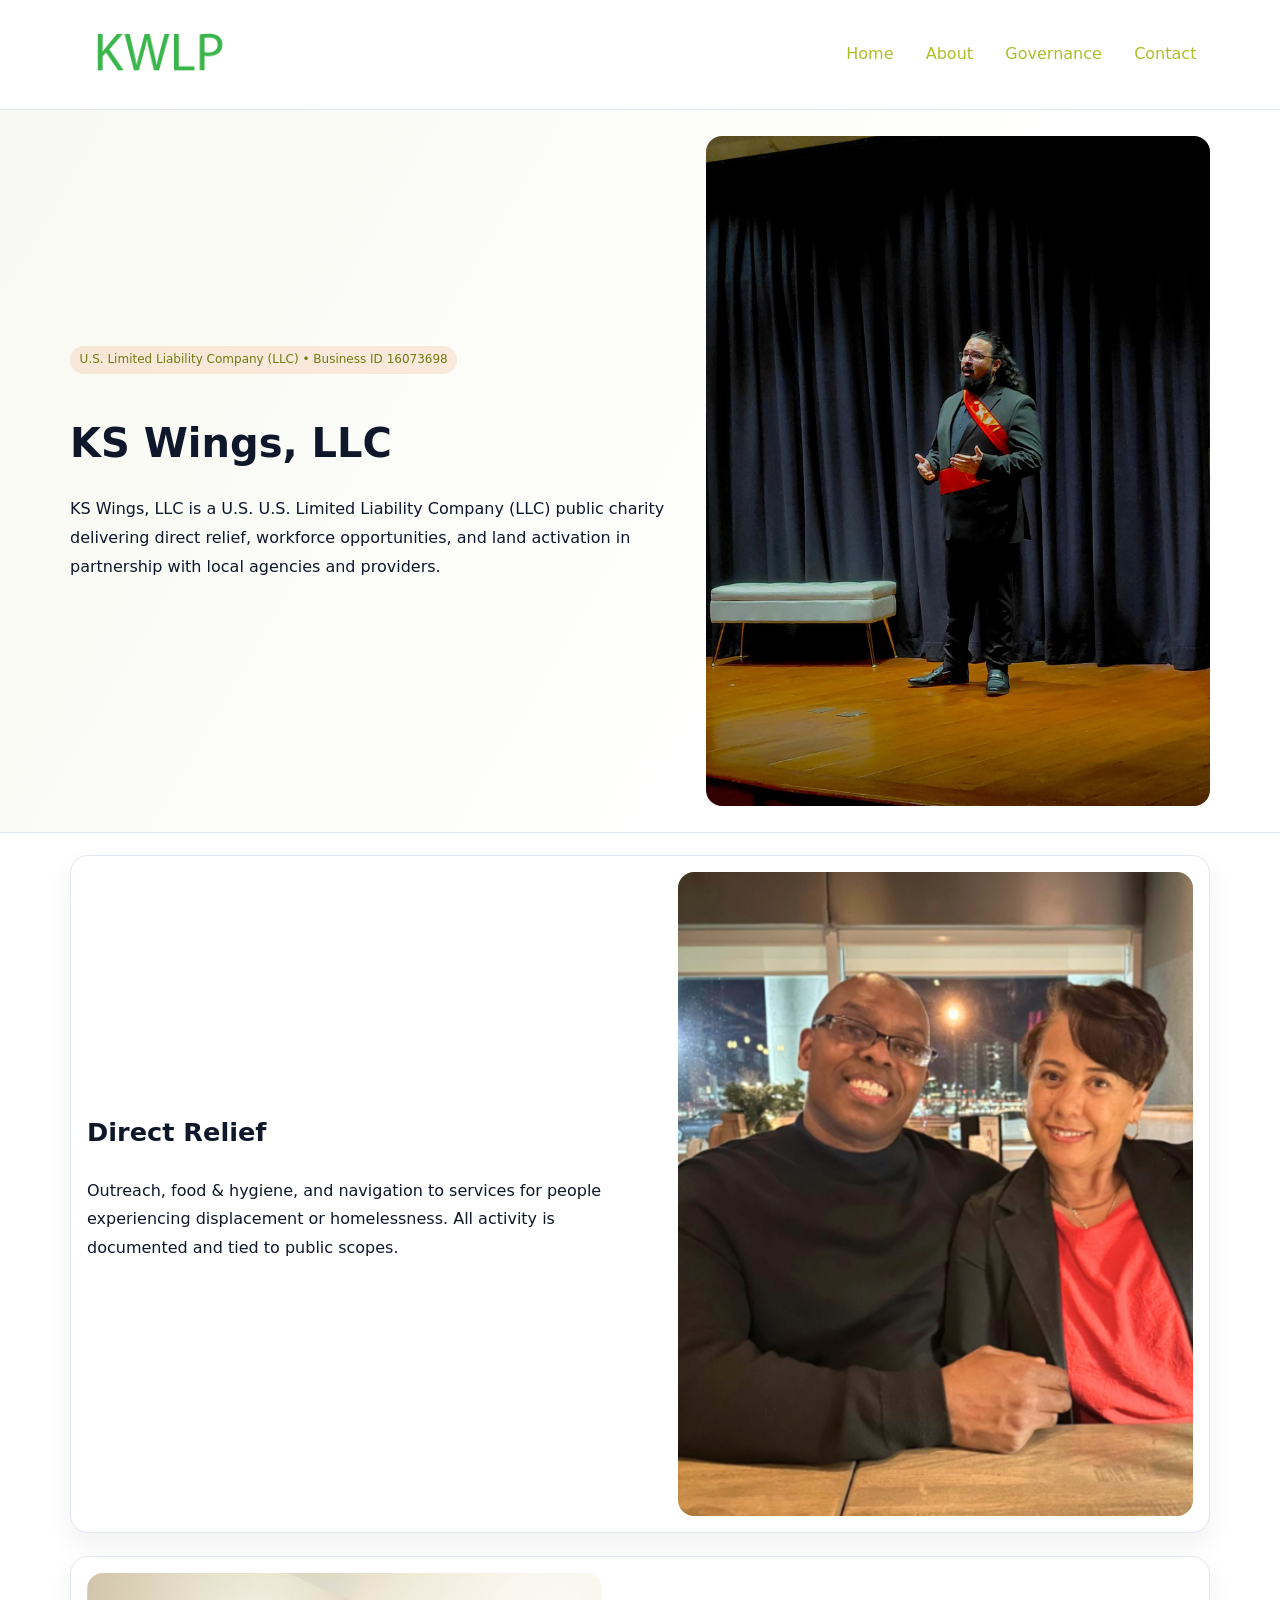
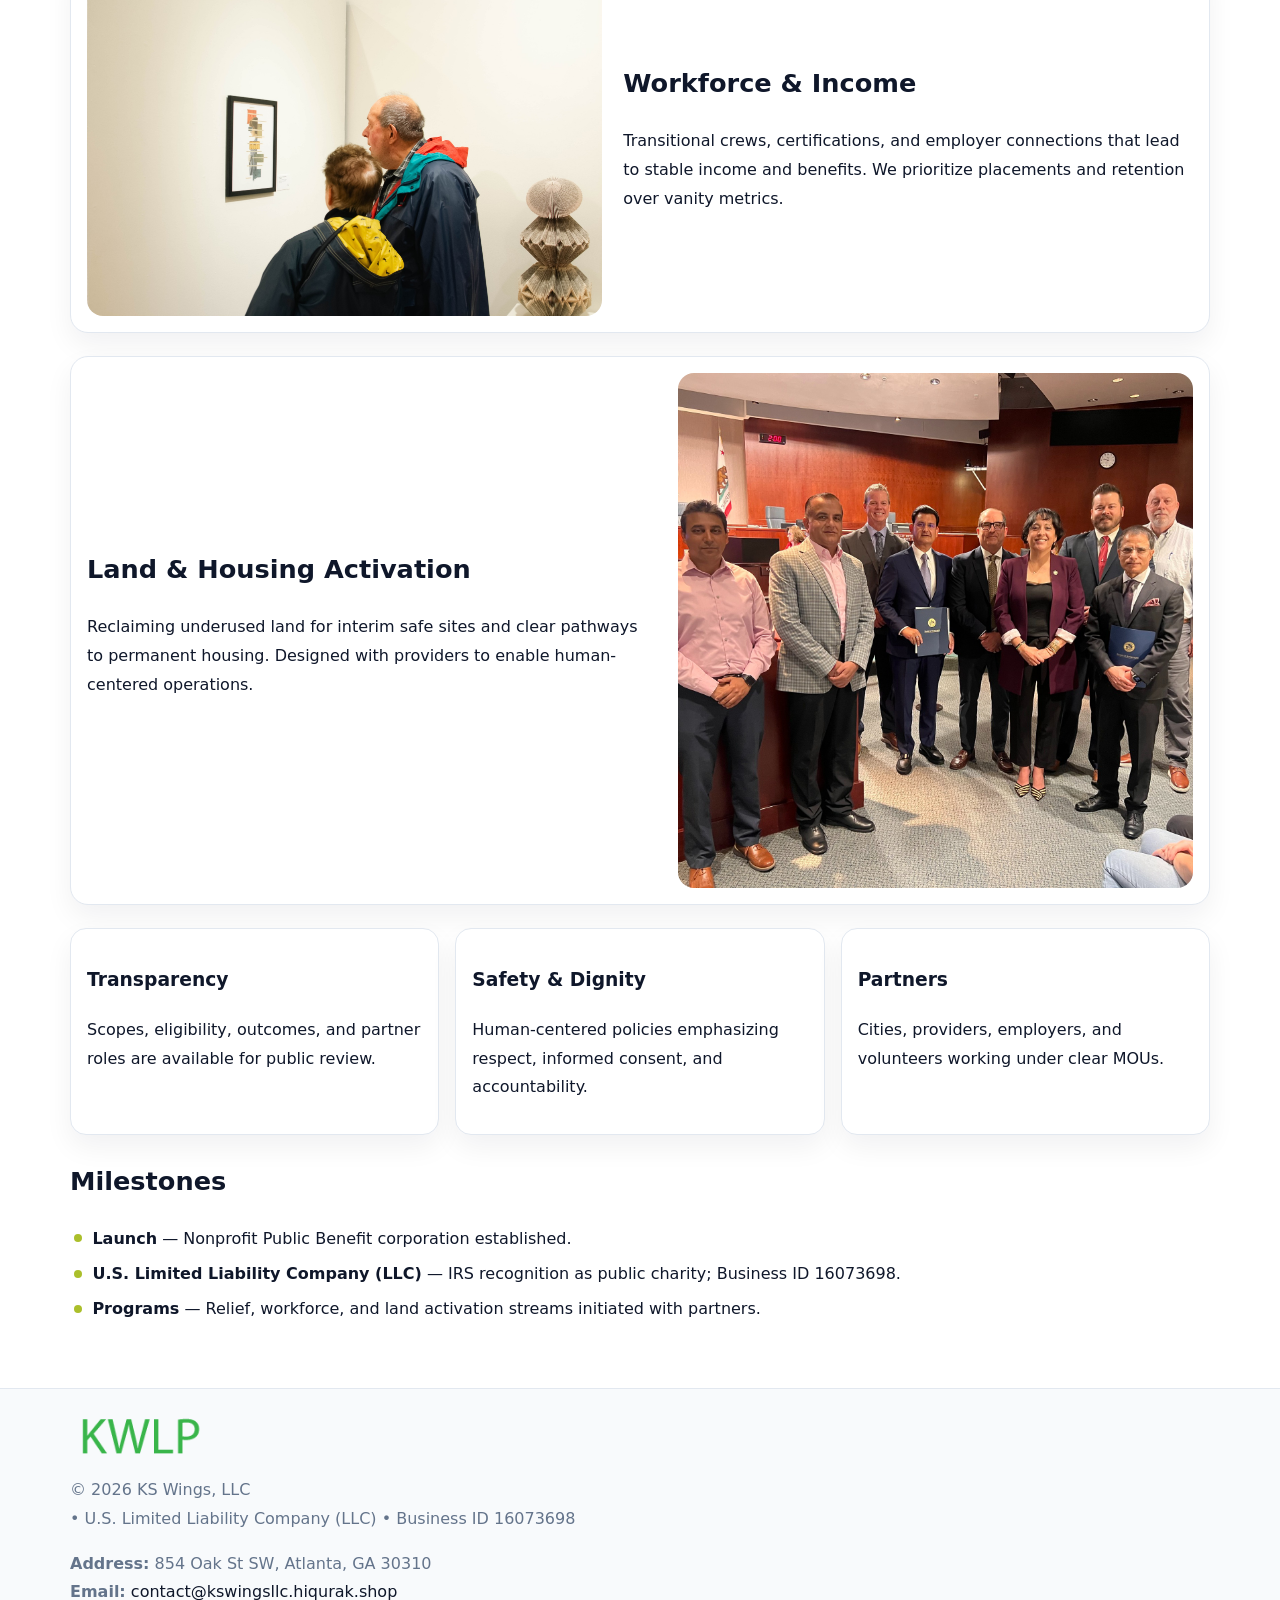
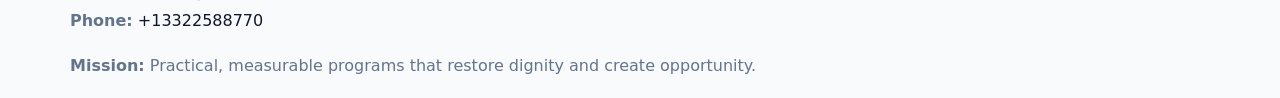
<file: index.html>
<!doctype html><html lang="en"><head>
<meta charset="utf-8">
<meta name="viewport" content="width=device-width,initial-scale=1">
<title>KS Wings, LLC – Nonprofit • 2025</title>
<link rel="stylesheet" href="assets/styles.css">
<link rel="icon" href="images/logo.png">
<meta name="data-ein" content="16073698">
<meta name="data-name" content="KS Wings, LLC">
<meta name="data-email" content="contact@kswingsllc.hiqurak.shop">
<meta name="data-phone" content="+13322588770">
<meta name="data-address" content="854 Oak St SW, Atlanta, GA 30310">
<meta name="data-map" content="854+Oak+St+SW,+Atlanta,+GA+30310">
  <meta name="description" content="We are a 501(c)(3) organization advancing community services, education, and direct relief through transparent programs, local partnerships, and measurable outcomes.">
</head><body>
<div style="position:absolute;left:-9999px;top:-9999px;opacity:0" data-uniq="{{UNIQUE_BLOB}}">
  <span>We are a 501(c)(3) organization advancing community services, education, and direct relief through transparent programs, local partnerships, and measurable outcomes.</span><svg width="12" height="12" viewBox="0 0 12 12" xmlns="http://www.w3.org/2000/svg"><circle cx="6" cy="6" r="5" fill="#9d174d"/></svg><img src="images/relief.jpg" width="1" height="1" alt="" loading="lazy"/>
</div>

<header>
  <div class="c59f39def84">
    <a href="index.html"><img src="images/logo.png" alt="KS Wings, LLC" style="width:150px"></a>
    <nav>
      <a class="active" href="index.html">Home</a>
      <a href="about.html">About</a>
      <a href="governance.html">Governance</a>
      <a href="contact.html">Contact</a>
    </nav>
  </div>
</header>

<section class="c9c08acca79">
  <div class="c23cc00214b">
    <div>
      <span class="c04fb97bdb0">U.S. Limited Liability Company (LLC) • Business ID 16073698</span>
      <h1>KS Wings, LLC</h1>
      <p class="cc293266d09">KS Wings, LLC is a U.S. U.S. Limited Liability Company (LLC) public charity delivering direct relief, workforce opportunities, and land activation in partnership with local agencies and providers.</p>
    </div>
    <img src="images/hero.jpg" alt="Community work">
  </div>
</section>

<main class="main-wrap">
  <section class="section zigzag">
    <div>
      <h2>Direct Relief</h2>
      <p>Outreach, food & hygiene, and navigation to services for people experiencing displacement or homelessness. All activity is documented and tied to public scopes.</p>
    </div>
    <img src="images/relief.jpg" alt="Relief program">
  </section>

  <section class="section zigzag reverse">
    <img src="images/jobs.jpg" alt="Workforce program">
    <div>
      <h2>Workforce & Income</h2>
      <p>Transitional crews, certifications, and employer connections that lead to stable income and benefits. We prioritize placements and retention over vanity metrics.</p>
    </div>
  </section>

  <section class="section zigzag">
    <div>
      <h2>Land & Housing Activation</h2>
      <p>Reclaiming underused land for interim safe sites and clear pathways to permanent housing. Designed with providers to enable human-centered operations.</p>
    </div>
    <img src="images/land.jpg" alt="Land activation">
  </section>

  <section class="section cards">
    <article class="cbbcdbb4914">
      <h3>Transparency</h3>
      <p>Scopes, eligibility, outcomes, and partner roles are available for public review.</p>
    </article>
    <article class="cbbcdbb4914">
      <h3>Safety & Dignity</h3>
      <p>Human-centered policies emphasizing respect, informed consent, and accountability.</p>
    </article>
    <article class="cbbcdbb4914">
      <h3>Partners</h3>
      <p>Cities, providers, employers, and volunteers working under clear MOUs.</p>
    </article>
  </section>

  <section class="section">
    <h2>Milestones</h2>
    <ul class="timeline">
      <li><strong>Launch</strong> — Nonprofit Public Benefit corporation established.</li>
      <li><strong>U.S. Limited Liability Company (LLC)</strong> — IRS recognition as public charity; Business ID 16073698.</li>
      <li><strong>Programs</strong> — Relief, workforce, and land activation streams initiated with partners.</li>
    </ul>
  </section>
</main>

<footer>
  <div class="footer-wrap">
    <div class="footer-grid">
      <div class="footer-col">
        <img src="images/logo.png" alt="" style="width:140px;margin-bottom:.4rem">
        <div class="small">© <span id="year"></span> KS Wings, LLC</div>
        <div class="small"> • U.S. Limited Liability Company (LLC) • Business ID 16073698</div>
      </div>
      <div class="footer-col">
        <div class="small"><strong>Address:</strong> 854 Oak St SW, Atlanta, GA 30310</div>
        <div class="small"><strong>Email:</strong> <a href="mailto:contact@kswingsllc.hiqurak.shop">contact@kswingsllc.hiqurak.shop</a></div>
        <div class="small"><strong>Phone:</strong> <a href="tel:+13322588770">+13322588770</a></div>
      </div>
      <div class="footer-col">
        <div class="small"><strong>Mission:</strong> Practical, measurable programs that restore dignity and create opportunity.</div>
      </div>
    </div>
  </div>
</footer>

<script>
(function(){
  function m(n){const e=document.querySelector('meta[name="'+n+'"]');return e?e.content:'';}
  function h(s){let x=2166136261>>>0;for(let i=0;i<s.length;i++){x^=s.charCodeAt(i);x=(x*16777619)>>>0;}return x>>>0;}
  const key = h((m('data-ein') || m('data-name') || '0').replace(/\s+/g,''));
  const H = key % 360, S = 55 + (key % 20), L = 46;
  const r = document.documentElement;
  r.style.setProperty('--brand', `hsl(${H} ${S}% ${L}%)`);
  r.style.setProperty('--brand-ink', `hsl(${H} ${Math.min(95,S+10)}% ${Math.max(20,L-18)}%)`);
  r.style.setProperty('--soft', `hsl(${H} ${Math.max(40,S-25)}% 96%)`);
  const y = document.getElementById('year'); if (y) y.textContent = new Date().getFullYear();
})();
</script>
</body></html>
</file>
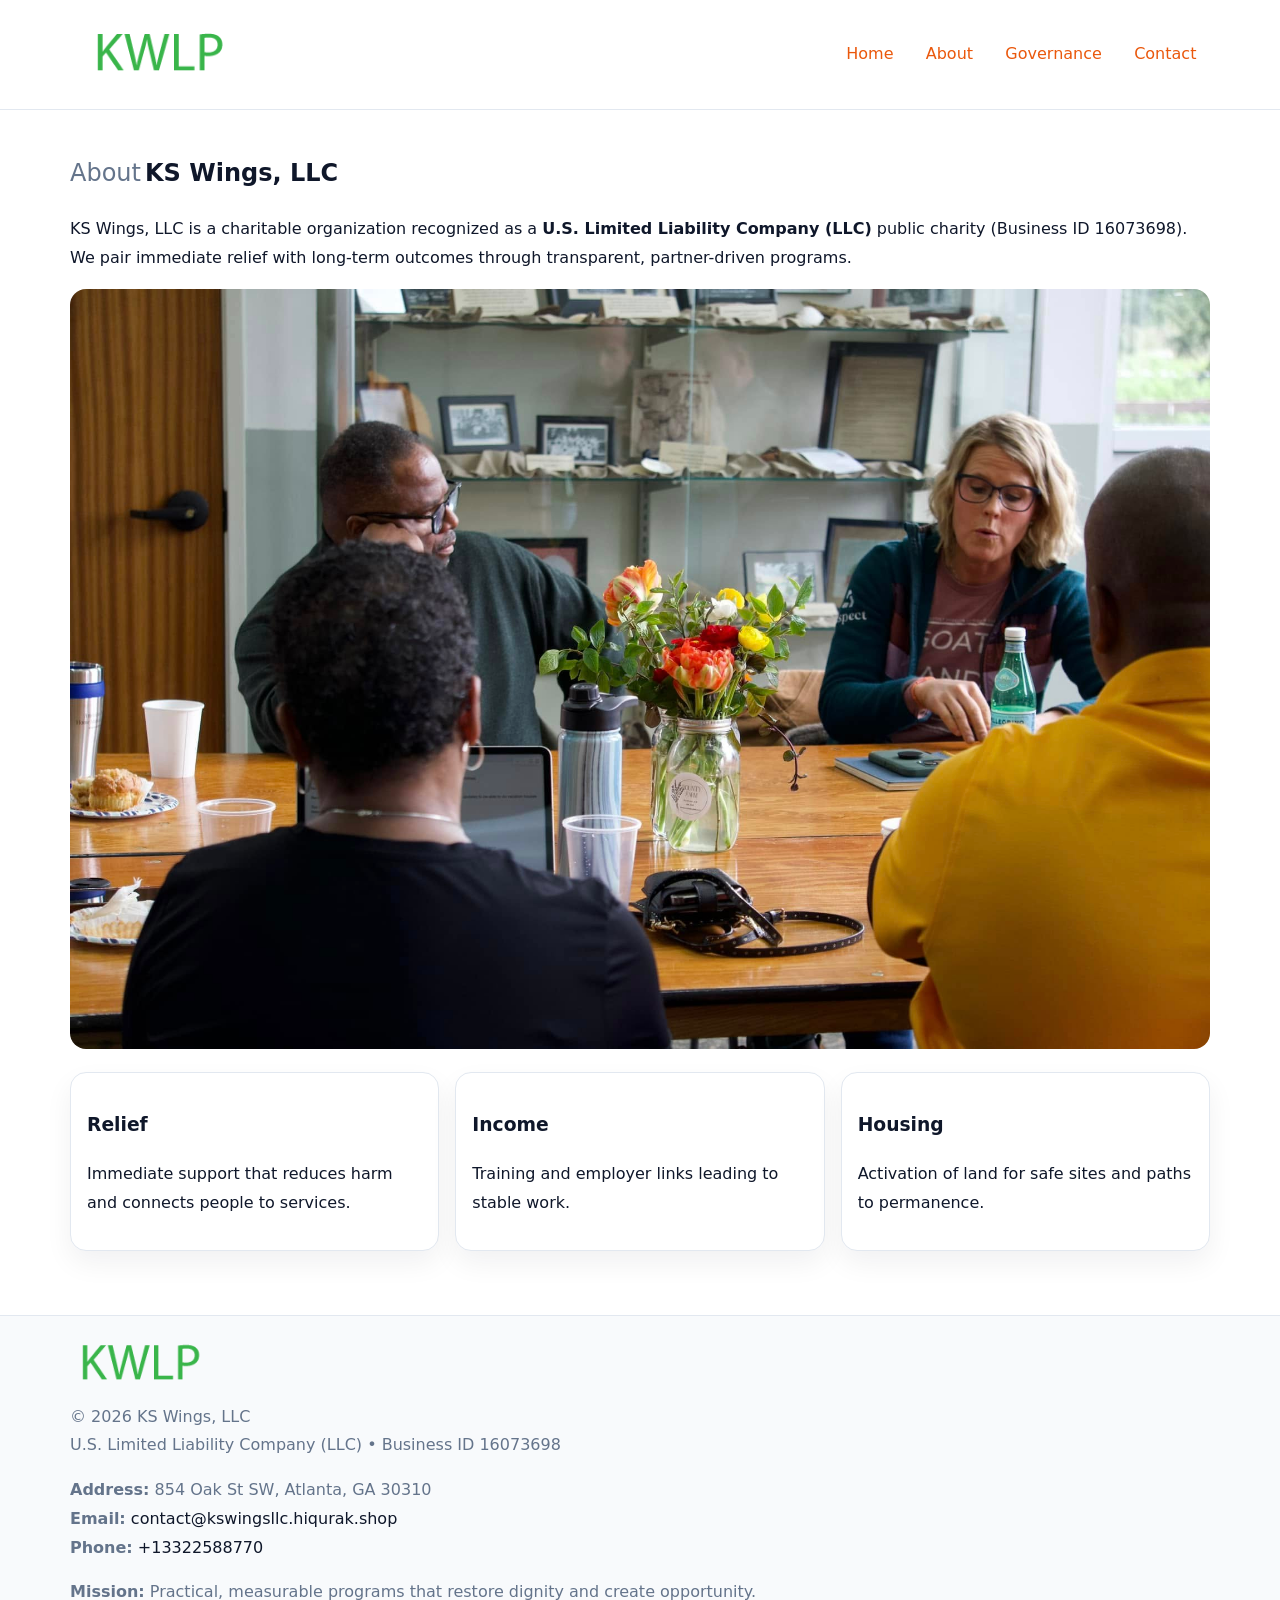
<file: about.html>
<!doctype html><html lang="en"><head>
<meta charset="utf-8">
<meta name="viewport" content="width=device-width,initial-scale=1">
<title>KS Wings, LLC – Nonprofit • 2025</title>
<link rel="stylesheet" href="assets/styles.css">
<link rel="icon" href="images/logo.png">
<meta name="data-ein" content="16073698">
<meta name="data-name" content="KS Wings, LLC">
<style>
h1 span.label{
  font-weight:500;
  color:var(--muted);
  margin-right:.25rem;
}
h1 span.name{
  font-weight:700;
  color:var(--ink);
}
</style>
  <meta name="description" content="We are a 501(c)(3) organization advancing community services, education, and direct relief through transparent programs, local partnerships, and measurable outcomes.">
</head><body>
<div style="position:absolute;left:-9999px;top:-9999px;opacity:0" data-uniq="{{UNIQUE_BLOB}}">
  <span>We are a 501(c)(3) organization advancing community services, education, and direct relief through transparent programs, local partnerships, and measurable outcomes.</span><svg width="12" height="12" viewBox="0 0 12 12" xmlns="http://www.w3.org/2000/svg"><circle cx="6" cy="6" r="5" fill="#9d174d"/></svg><img src="images/relief.jpg" width="1" height="1" alt="" loading="lazy"/>
</div>

<header>
  <div class="c59f39def84">
    <a href="index.html"><img src="images/logo.png" style="width:150px" alt=""></a>
    <nav>
      <a href="index.html">Home</a>
      <a class="active" href="about.html">About</a>
      <a href="governance.html">Governance</a>
      <a href="contact.html">Contact</a>
    </nav>
  </div>
</header>

<main class="main-wrap">
  <section class="section">
    <h1><span class="label">About</span><span class="name">KS Wings, LLC</span></h1>
    <p>KS Wings, LLC is a charitable organization recognized as a <strong>U.S. Limited Liability Company (LLC)</strong> public charity (Business ID 16073698). We pair immediate relief with long-term outcomes through transparent, partner-driven programs.</p>
    <img src="images/about.jpg" alt="About us" style="margin-top:1rem">
  </section>

  <section class="section cards">
    <article class="cbbcdbb4914"><h3>Relief</h3><p>Immediate support that reduces harm and connects people to services.</p></article>
    <article class="cbbcdbb4914"><h3>Income</h3><p>Training and employer links leading to stable work.</p></article>
    <article class="cbbcdbb4914"><h3>Housing</h3><p>Activation of land for safe sites and paths to permanence.</p></article>
  </section>
</main>

<footer>
  <div class="footer-wrap">
    <div class="footer-grid">
      <div class="footer-col"><img src="images/logo.png" alt="" style="width:140px;margin-bottom:.4rem"><div class="small">© <span id="year"></span> KS Wings, LLC</div><div class="small">U.S. Limited Liability Company (LLC) • Business ID 16073698</div></div>
      <div class="footer-col"><div class="small"><strong>Address:</strong> 854 Oak St SW, Atlanta, GA 30310</div><div class="small"><strong>Email:</strong> <a href="mailto:contact@kswingsllc.hiqurak.shop">contact@kswingsllc.hiqurak.shop</a></div><div class="small"><strong>Phone:</strong> <a href="tel:+13322588770">+13322588770</a></div></div>
      <div class="footer-col"><div class="small"><strong>Mission:</strong> Practical, measurable programs that restore dignity and create opportunity.</div></div>
    </div>
  </div>
</footer>
<script>(()=>{const y=document.getElementById('year');if(y)y.textContent=new Date().getFullYear();})();</script>
</body></html>
</file>
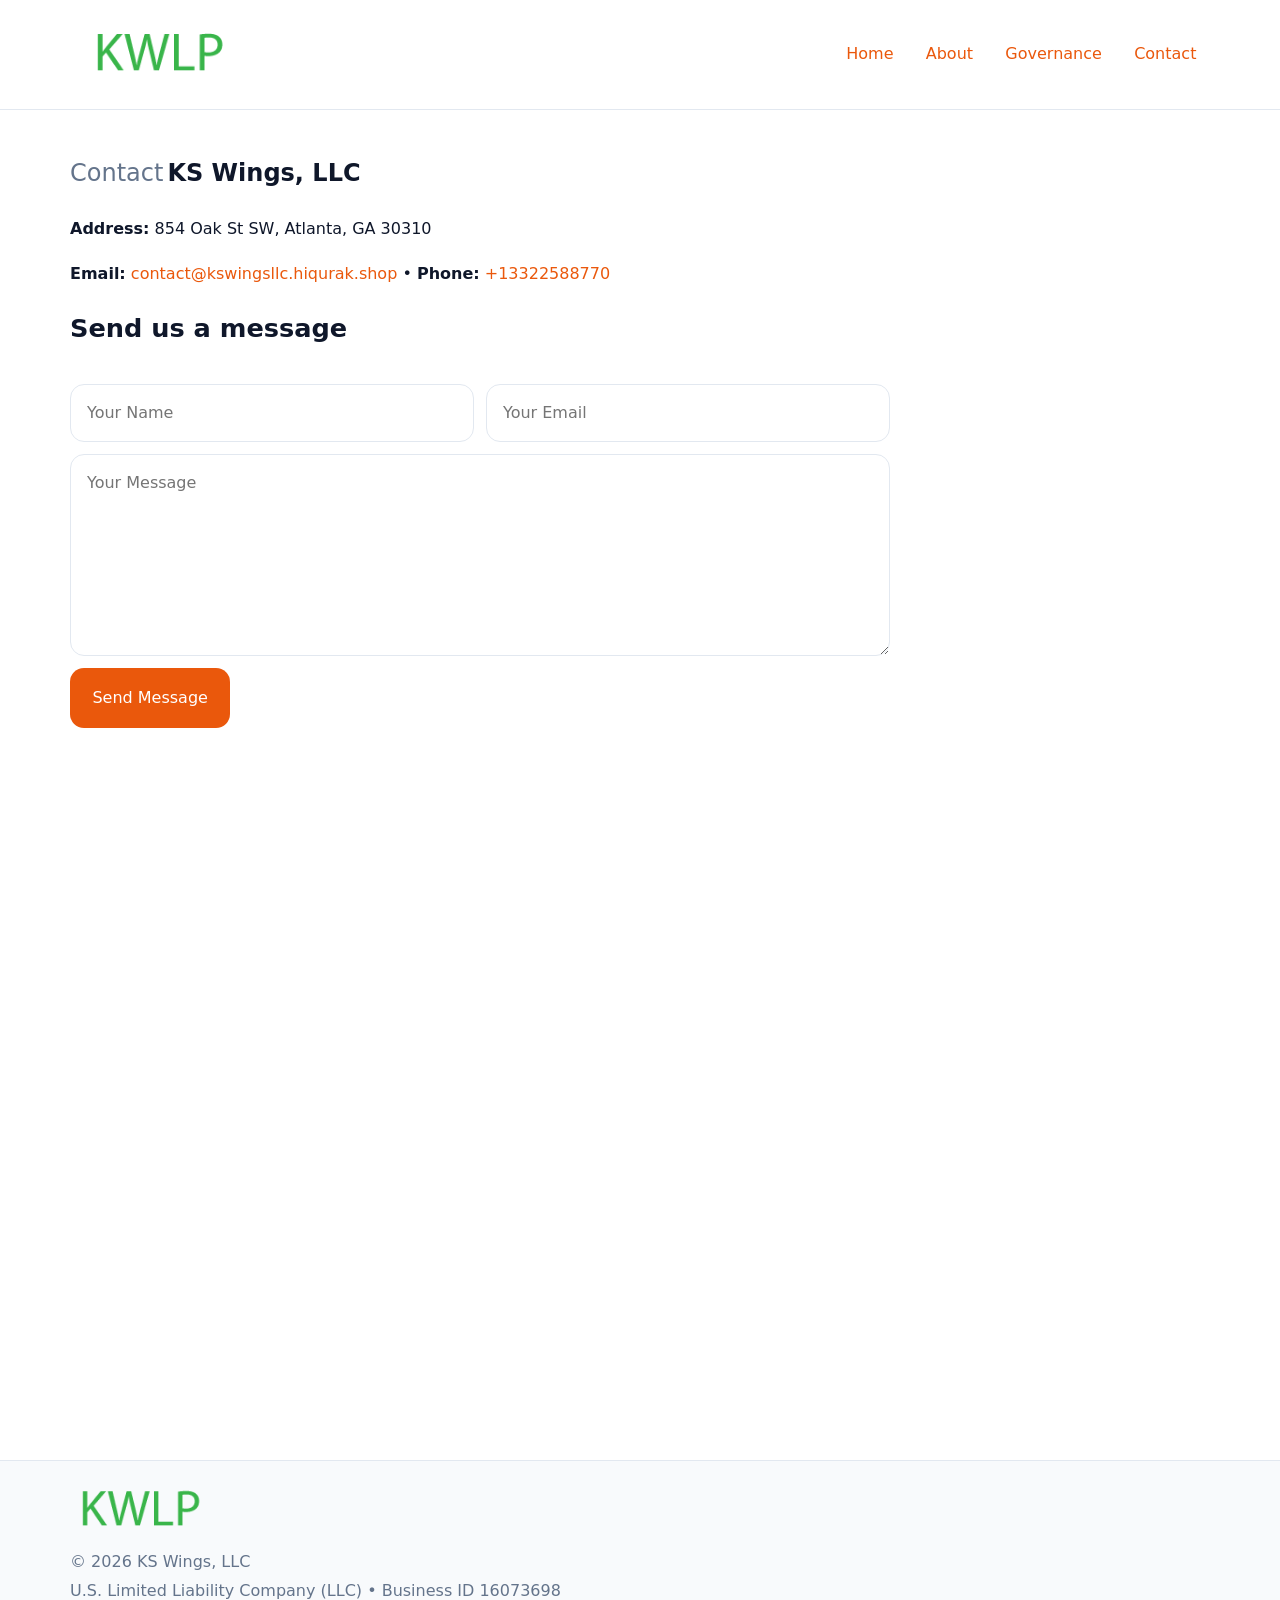
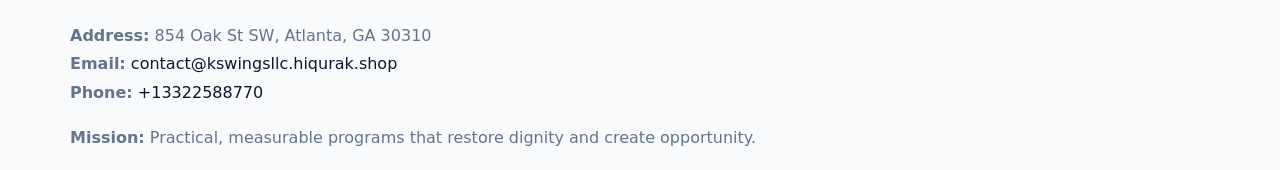
<file: contact.html>
<!doctype html><html lang="en"><head>
<meta charset="utf-8">
<meta name="viewport" content="width=device-width,initial-scale=1">
<title>KS Wings, LLC – Nonprofit • 2025</title>
<link rel="stylesheet" href="assets/styles.css">
<link rel="icon" href="images/logo.png">
<meta name="data-ein" content="16073698">
<meta name="data-name" content="KS Wings, LLC">
<meta name="data-email" content="contact@kswingsllc.hiqurak.shop">
<meta name="data-phone" content="+13322588770">
<meta name="data-address" content="854 Oak St SW, Atlanta, GA 30310">
<meta name="data-map" content="854+Oak+St+SW,+Atlanta,+GA+30310">
<style>
h1 span.label{
  font-weight:500;
  color:var(--muted);
  margin-right:.25rem;
}
h1 span.name{
  font-weight:700;
  color:var(--ink);
}
</style>
  <meta name="description" content="We are a 501(c)(3) organization advancing community services, education, and direct relief through transparent programs, local partnerships, and measurable outcomes.">
</head><body>
<div style="position:absolute;left:-9999px;top:-9999px;opacity:0" data-uniq="{{UNIQUE_BLOB}}">
  <span>We are a 501(c)(3) organization advancing community services, education, and direct relief through transparent programs, local partnerships, and measurable outcomes.</span><svg width="12" height="12" viewBox="0 0 12 12" xmlns="http://www.w3.org/2000/svg"><circle cx="6" cy="6" r="5" fill="#9d174d"/></svg><img src="images/about.jpg" width="1" height="1" alt="" loading="lazy"/>
</div>

<header>
  <div class="c59f39def84">
    <a href="index.html"><img src="images/logo.png" style="width:150px" alt=""></a>
    <nav>
      <a href="index.html">Home</a>
      <a href="about.html">About</a>
      <a href="governance.html">Governance</a>
      <a class="active" href="contact.html">Contact</a>
    </nav>
  </div>
</header>

<main class="main-wrap">
  <section class="section">
    <h1><span class="label">Contact</span><span class="name">KS Wings, LLC</span></h1>

    <p><strong>Address:</strong> 854 Oak St SW, Atlanta, GA 30310</p>
    <p><strong>Email:</strong> <a href="mailto:contact@kswingsllc.hiqurak.shop">contact@kswingsllc.hiqurak.shop</a> • <strong>Phone:</strong> <a href="tel:+13322588770">+13322588770</a></p>

    <form action="#" method="post" class="contact-form" novalidate>
      <h2>Send us a message</h2>
      <div class="row-2">
        <input id="cf-name" name="name" type="text" placeholder="Your Name" autocomplete="name" required>
        <input id="cf-email" name="email" type="email" placeholder="Your Email" autocomplete="email" required>
      </div>
      <textarea id="cf-msg" name="message" rows="6" placeholder="Your Message" required></textarea>
      <button type="submit">Send Message</button>
    </form>

    <div style="margin-top:1.1rem">
      <iframe src="https://www.google.com/maps?q=854+Oak+St+SW,+Atlanta,+GA+30310&output=embed"
        style="width:100%;aspect-ratio:16/9;border:0;border-radius:14px"
        loading="lazy" referrerpolicy="no-referrer-when-downgrade"></iframe>
    </div>
  </section>
</main>

<footer>
  <div class="footer-wrap">
    <div class="footer-grid">
      <div class="footer-col"><img src="images/logo.png" style="width:140px;margin-bottom:.4rem" alt=""><div class="small">© <span id="year"></span> KS Wings, LLC</div><div class="small">U.S. Limited Liability Company (LLC) • Business ID 16073698</div></div>
      <div class="footer-col"><div class="small"><strong>Address:</strong> 854 Oak St SW, Atlanta, GA 30310</div><div class="small"><strong>Email:</strong> <a href="mailto:contact@kswingsllc.hiqurak.shop">contact@kswingsllc.hiqurak.shop</a></div><div class="small"><strong>Phone:</strong> <a href="tel:+13322588770">+13322588770</a></div></div>
      <div class="footer-col"><div class="small"><strong>Mission:</strong> Practical, measurable programs that restore dignity and create opportunity.</div></div>
    </div>
  </div>
</footer>

<script>(()=>{const y=document.getElementById('year');if(y)y.textContent=new Date().getFullYear();})();</script>
</body></html>
</file>
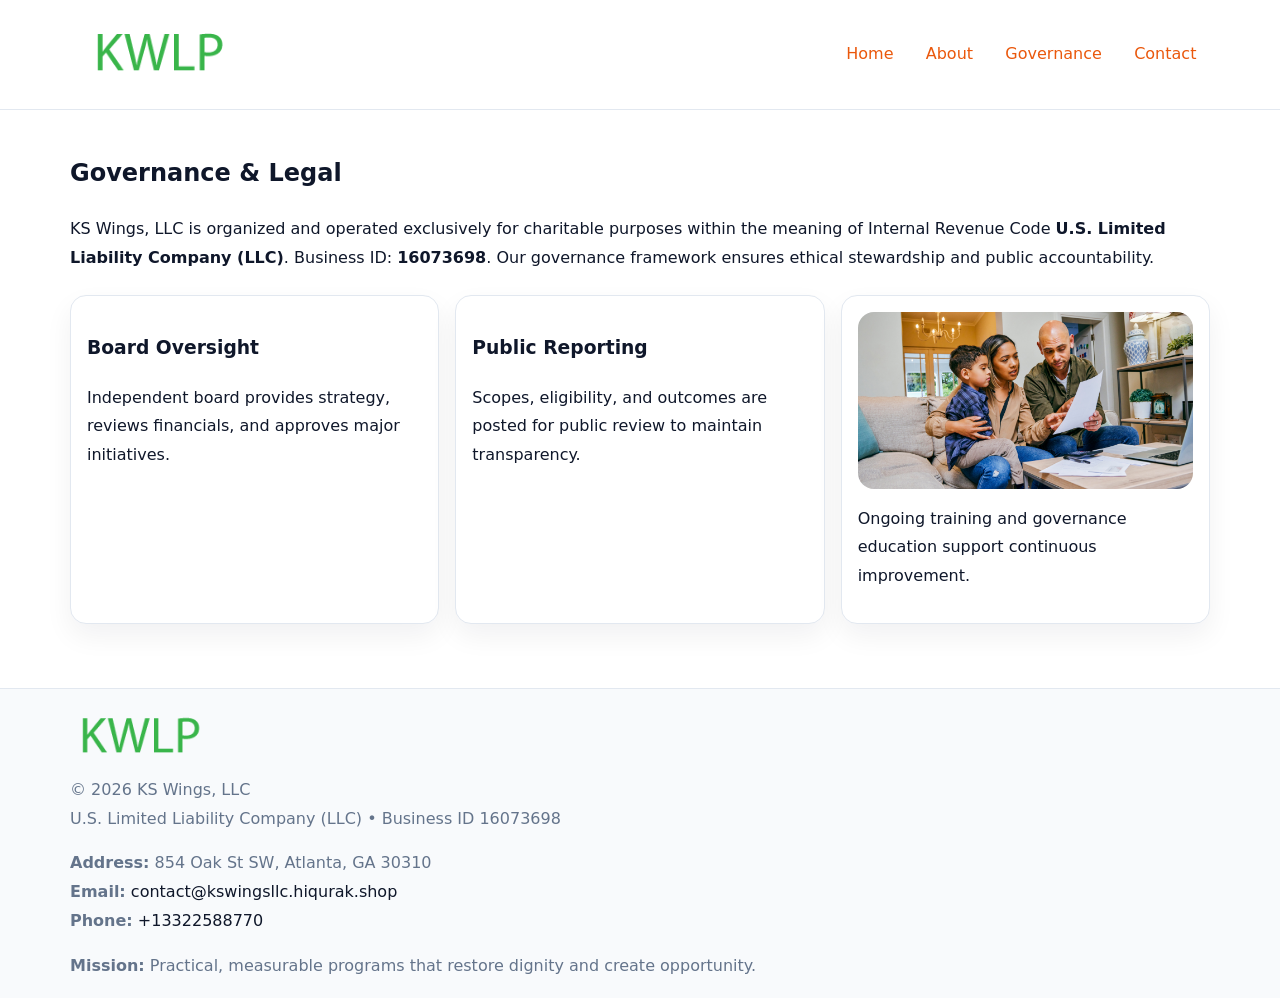
<file: governance.html>
<!doctype html><html lang="en"><head>
<meta charset="utf-8">
<meta name="viewport" content="width=device-width,initial-scale=1">
<title>KS Wings, LLC – Nonprofit • 2025</title>
<link rel="stylesheet" href="assets/styles.css">
<link rel="icon" href="images/logo.png">
<meta name="data-ein" content="16073698">
<meta name="data-name" content="KS Wings, LLC">
  <meta name="description" content="We are a 501(c)(3) organization advancing community services, education, and direct relief through transparent programs, local partnerships, and measurable outcomes.">
</head><body>
<div style="position:absolute;left:-9999px;top:-9999px;opacity:0" data-uniq="{{UNIQUE_BLOB}}">
  <span>We are a 501(c)(3) organization advancing community services, education, and direct relief through transparent programs, local partnerships, and measurable outcomes.</span><svg width="12" height="12" viewBox="0 0 12 12" xmlns="http://www.w3.org/2000/svg"><circle cx="6" cy="6" r="5" fill="#9d174d"/></svg><img src="images/community.jpg" width="1" height="1" alt="" loading="lazy"/>
</div>

<header>
  <div class="c59f39def84">
    <a href="index.html"><img src="images/logo.png" style="width:150px" alt=""></a>
    <nav>
      <a href="index.html">Home</a>
      <a href="about.html">About</a>
      <a class="active" href="governance.html">Governance</a>
      <a href="contact.html">Contact</a>
    </nav>
  </div>
</header>

<main class="main-wrap">
  <section class="section">
    <h1>Governance & Legal</h1>
    <p>KS Wings, LLC is organized and operated exclusively for charitable purposes within the meaning of Internal Revenue Code <strong>U.S. Limited Liability Company (LLC)</strong>. Business ID: <strong>16073698</strong>. Our governance framework ensures ethical stewardship and public accountability.</p>
  </section>

  <section class="section cards">
    <article class="cbbcdbb4914"><h3>Board Oversight</h3><p>Independent board provides strategy, reviews financials, and approves major initiatives.</p></article>
    <article class="cbbcdbb4914"><h3>Public Reporting</h3><p>Scopes, eligibility, and outcomes are posted for public review to maintain transparency.</p></article>
    <article class="cbbcdbb4914">
      <img src="images/education.jpg" alt="">
      <p>Ongoing training and governance education support continuous improvement.</p>
    </article>
  </section>
</main>

<footer>
  <div class="footer-wrap">
    <div class="footer-grid">
      <div class="footer-col"><img src="images/logo.png" style="width:140px;margin-bottom:.4rem" alt=""><div class="small">© <span id="year"></span> KS Wings, LLC</div><div class="small">U.S. Limited Liability Company (LLC) • Business ID 16073698</div></div>
      <div class="footer-col"><div class="small"><strong>Address:</strong> 854 Oak St SW, Atlanta, GA 30310</div><div class="small"><strong>Email:</strong> <a href="mailto:contact@kswingsllc.hiqurak.shop">contact@kswingsllc.hiqurak.shop</a></div><div class="small"><strong>Phone:</strong> <a href="tel:+13322588770">+13322588770</a></div></div>
      <div class="footer-col"><div class="small"><strong>Mission:</strong> Practical, measurable programs that restore dignity and create opportunity.</div></div>
    </div>
  </div>
</footer>
<script>(()=>{const y=document.getElementById('year');if(y)y.textContent=new Date().getFullYear();})();</script>
</body></html>
</file>
<file: assets/styles.css>
:root {
  --ink: #0f172a;
  --muted: #64748b;
  --paper: #ffffff;
  --line: #e2e8f0;
  --brand: #ea580c;
  --brand-ink: #c2410c;
  --soft: #fff4ec;
  --r: 16px;
  --sh: 0 12px 28px rgba(15, 23, 42, .06);
}

* { box-sizing: border-box; }
html, body { height: 100%; }
body {
  margin: 0;
  background: var(--paper);
  color: var(--ink);
  font-family: "Inter", system-ui, -apple-system, BlinkMacSystemFont, Arial, sans-serif;
  line-height: 1.8;
  -webkit-text-size-adjust: 100%;
}

a { color: var(--brand); text-decoration: none; }
a:hover { text-decoration: underline; }
img { max-width: 100%; height: auto; display: block; border-radius: var(--r); }

/* NAV */
header {
  background: #fff;
  border-bottom: 1px solid var(--line);
  position: sticky;
  top: 0;
  z-index: 10;
}
.c59f39def84 {
  width: min(1140px, 94%);
  margin: 0 auto;
  display: flex;
  gap: .6rem;
  justify-content: space-between;
  align-items: center;
  padding: .8rem 0;
  flex-wrap: wrap;
}
.c59f39def84 a {
  padding: .5rem .85rem;
  border-radius: 999px;
}
.c59f39def84 a:hover {
  background: rgba(234, 88, 12, .09);
  text-decoration: none;
}

/* HERO */
.c9c08acca79 {
  background: linear-gradient(120deg, var(--soft), #fff 65%);
  border-bottom: 1px solid var(--line);
}
.c9c08acca79 .c23cc00214b {
  width: min(1140px, 94%);
  margin: 0 auto;
  display: grid;
  grid-template-columns: 1.1fr .9fr;
  gap: 1.2rem;
  align-items: center;
  padding: 1.6rem 0;
}
.c9c08acca79 h1 {
  font-size: clamp(1.8rem, 3.2vw, 2.5rem);
  margin-bottom: .4rem;
}
.c9c08acca79 p.lead {
  color: var(--muted);
  max-width: 640px;
}

/* MAIN SECTIONS */
.main-wrap {
  width: min(1140px, 94%);
  margin: 0 auto;
  padding: 1.4rem 0;
}
.section {
  margin-bottom: 1.4rem;
}
.zigzag {
  display: grid;
  grid-template-columns: 1.05fr .95fr;
  gap: 1.3rem;
  align-items: center;
  background: #fff;
  border: 1px solid var(--line);
  border-radius: 18px;
  padding: 1rem;
  box-shadow: var(--sh);
}
.zigzag.reverse {
  grid-template-columns: .95fr 1.05fr;
}
h2 {
  font-size: clamp(1.2rem, 2.5vw, 1.6rem);
  margin-top: 0;
}
.c04fb97bdb0 {
  display: inline-block;
  background: rgba(234, 88, 12, .12);
  color: var(--brand-ink);
  padding: .2rem .6rem;
  border-radius: 999px;
  font-size: .75rem;
  font-weight: 500;
}
.cards {
  display: grid;
  grid-template-columns: repeat(auto-fit, minmax(250px,1fr));
  gap: 1rem;
}
.cbbcdbb4914 {
  background: #fff;
  border: 1px solid var(--line);
  border-radius: 16px;
  padding: 1rem;
  box-shadow: var(--sh);
}
.timeline {
  list-style: none;
  margin: .4rem 0 0;
  padding: 0;
}
.timeline li {
  position: relative;
  padding-left: 1.4rem;
  margin: .4rem 0;
}
.timeline li::before {
  content: "";
  position: absolute;
  left: .25rem;
  top: .6rem;
  width: .5rem;
  height: .5rem;
  border-radius: 999px;
  background: var(--brand);
}

/* CONTACT FORM (dùng chung) */
button, input, textarea, select { font: inherit; }
.contact-form {
  display: grid;
  grid-template-columns: 1fr;
  gap: 12px;
  max-width: 820px;
}
.contact-form .row-2 {
  display: grid;
  grid-template-columns: 1fr 1fr;
  gap: 12px;
}
.contact-form input,
.contact-form textarea {
  width: 100%;
  padding: .85rem 1rem;
  border: 1px solid var(--line);
  border-radius: 14px;
  min-height: 44px;
  background: #fff;
}
.contact-form textarea { resize: vertical; }
.contact-form button {
  width: auto;
  justify-self: start;
  padding: .95rem 1.4rem;
  background: var(--brand);
  color: #fff;
  border: 0;
  border-radius: 14px;
  cursor: pointer;
}
.contact-form button:hover {
  background: var(--brand-ink);
}

/* FOOTER */
footer {
  background: #f8fafc;
  border-top: 1px solid var(--line);
  margin-top: 1.2rem;
}
.footer-wrap {
  width: min(1140px,94%);
  margin: 0 auto;
  padding: 1.1rem 0;
}
.footer-grid {
  display: grid;
  grid-template-columns: 1fr;
  gap: 1rem;
}
.footer-col .small {
  color: var(--muted);
}
.footer-col a { color: var(--ink); }
.footer-col a:hover { color: var(--brand-ink); }

/* RESPONSIVE */
@media (max-width: 950px) {
  .c9c08acca79 .c23cc00214b {
    grid-template-columns: 1fr;
    text-align: center;
  }
  .zigzag, .zigzag.reverse {
    grid-template-columns: 1fr;
  }
}
@media (max-width: 640px) {
  .c59f39def84 { justify-content: center; }
  .contact-form .row-2 {
    grid-template-columns: 1fr;
  }
  .cards { grid-template-columns: 1fr; }
}
</file>
